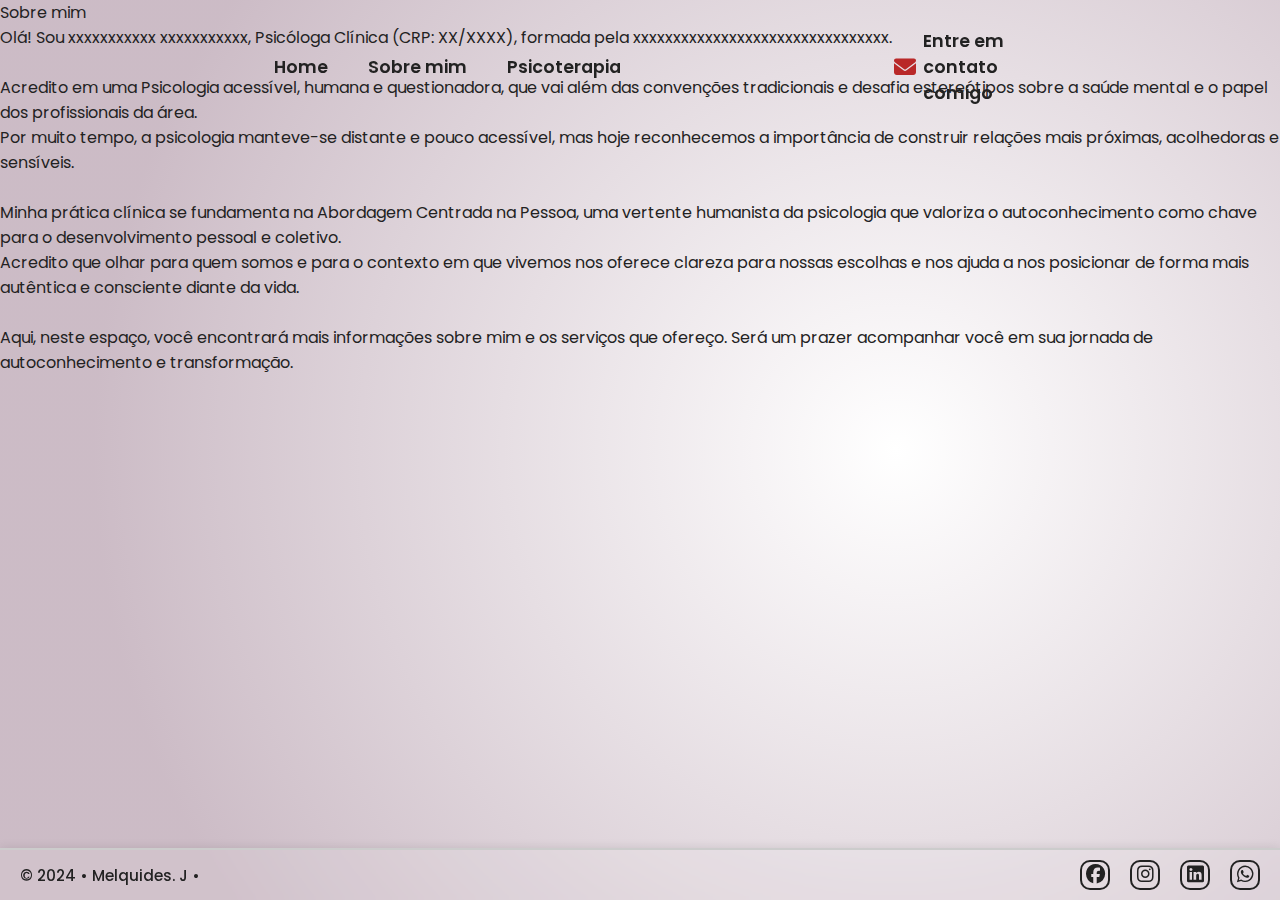
<file: SRC/pages/about-me.html>
<!DOCTYPE html>
<html lang="pt-BR">

<head>
    <meta charset="utf-8">
    <meta name="viewport" content="width=device-width, initial-scale=1">
      <meta name="description" content="Descubra sua abordagem humanista e como o autoconhecimento pode transformar sua vida.">
    <title>Sobre mim</title>
    <link rel="stylesheet" type="text/css" href="../style/style.css">
    <link rel="icon" href="Assets/favicons/favicon.png" type="image/png" sizes="32x32">
    <link rel="stylesheet" href="https://cdnjs.cloudflare.com/ajax/libs/font-awesome/6.2.0/css/all.min.css">
    <link rel="stylesheet" href="https://unpkg.com/boxicons@latest/css/boxicons.min.css">
</head>

<body>

    <header class="header" id="header">
        <div class="navbar">
            <a href="../../index.html">Home</a>
            <a href="./about-me.html">Sobre mim</a>
            <a href="./psychotherapy.html">Psicoterapia</a>
        </div>

        <div class="main">
            <a href="./contact.html" class="user main-items"><i class="fas fa-envelope cm-icon"></i>Entre em contato
                comigo</a>
            <!-- Ícone de menu -->
            <div class="main-items menu-icon-container" id="menu-icon-js">
                <div class="bx bx-menu" id="menu-icon"></div>
            </div>
        </div>
    </header>
    <div class="page">
        <main class=" psychotherapy-main"> 
            <div class=" psychotherapy-section"> 
                <div class="professional-summary"> 
                    <div class="ps-header  psychotherapy-header"> 
                        <div class="text">Sobre mim</div> 
                        <div class="header-line"></div> 
                    </div>
                    <div class="texts"> 
                        <p>
                            Olá! Sou xxxxxxxxxxx xxxxxxxxxxx, Psicóloga Clínica (CRP: XX/XXXX), formada pela
                            xxxxxxxxxxxxxxxxxxxxxxxxxxxxxxxx.<br>
                        </p><br>

                        <p>
                            Acredito em uma Psicologia acessível, humana e questionadora, que vai além das convenções
                            tradicionais e desafia estereótipos sobre a saúde mental e o papel dos profissionais da
                            área.<br>
                            Por muito tempo, a psicologia manteve-se distante e pouco acessível, mas hoje reconhecemos a
                            importância de construir relações mais próximas, acolhedoras e sensíveis.
                        </p><br>

                        <p>
                            Minha prática clínica se fundamenta na Abordagem Centrada na Pessoa, uma vertente humanista
                            da psicologia que valoriza o autoconhecimento como chave para o desenvolvimento pessoal e
                            coletivo.<br>
                            Acredito que olhar para quem somos e para o contexto em que vivemos nos oferece clareza para
                            nossas escolhas e nos ajuda a nos posicionar de forma mais autêntica e consciente diante da
                            vida.
                        </p><br>

                        <p>
                            Aqui, neste espaço, você encontrará mais informações sobre mim e os serviços que ofereço.
                            Será um prazer acompanhar você em sua jornada de autoconhecimento e transformação.
                        </p>
                    </div>
                </div>
            </div>
        </main>

        <footer class="footer"> 
            <div class="left">
                &copy; 2024 • Melquides. J • 
            </div>
            <div class="right"> 
        <div class="social">
            <a href="https://www.facebook.com/" target="_blank" aria-label="Facebook"> 
                <i class="fa-brands fa-facebook"></i>
            </a>
        </div> 
        <div class="social">
            <a href="https://www.instagram.com/" target="_blank" aria-label="Instagram"> 
                <i class="fa-brands fa-instagram"></i>
            </a>
        </div> 
        <div class="social">
            <a href="https://www.linkedin.com/" target="_blank" aria-label="LinkedIn"> 
                <i class="fa-brands fa-linkedin"></i>
            </a>
        </div> 
        <div class="social">
            <a href="" target="_blank" aria-label="WhatsApp"> 
                <i class="fa-brands fa-whatsapp"></i>
            </a>
        </div> 
    </div>
        </footer>
    </div>
        <!-- Elemento para fechamento do menu de toque -->
    <div class="nav-touch-close" id="nav-tc-js"></div>

    <!-- Link para o arquivo JavaScript externo -->
    <script type="text/javascript" src="../script/script.js"></script>



</body>

</html>
</file>
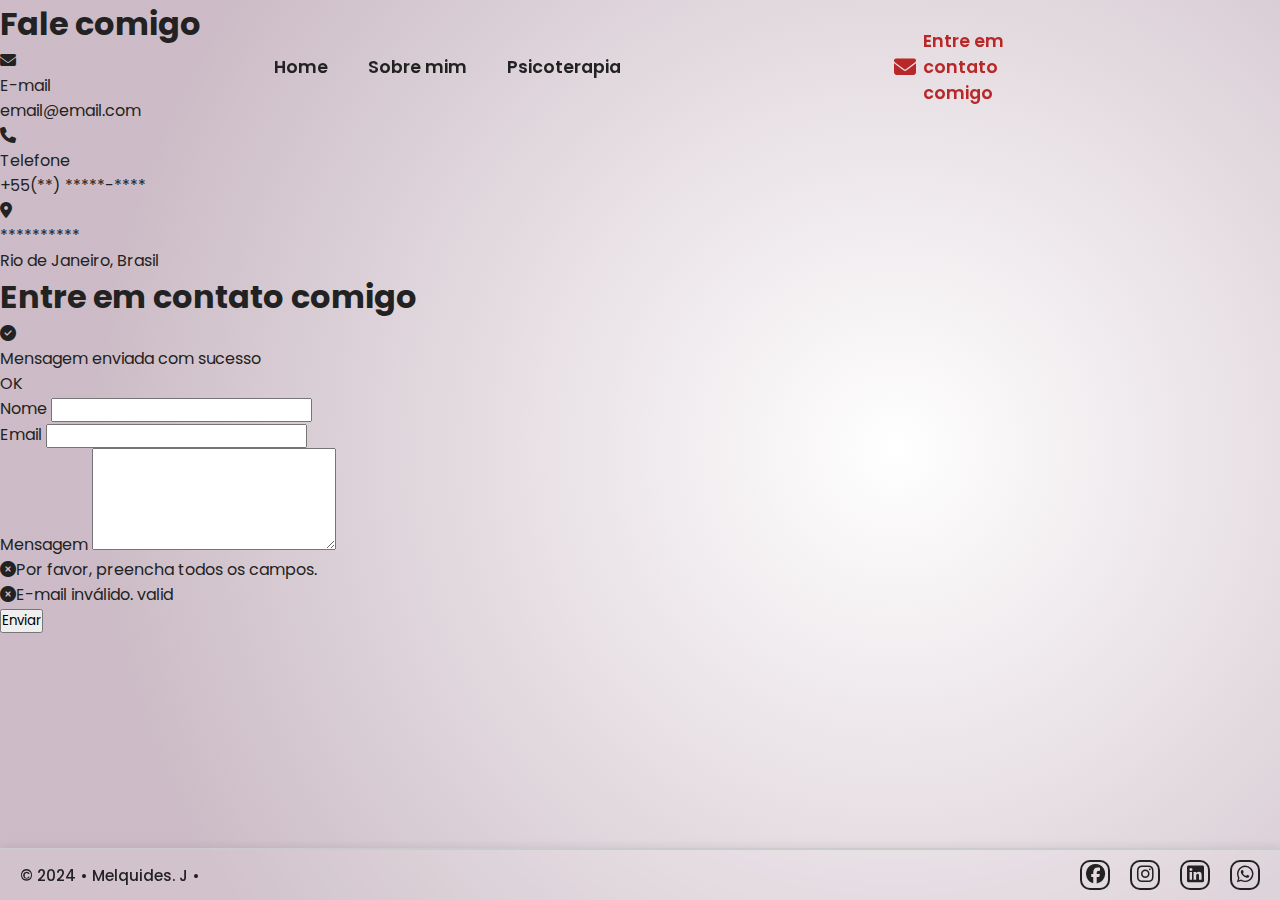
<file: SRC/pages/contact.html>
<!DOCTYPE html>
<html lang="pt-BR">

<head>

    <meta charset="utf-8">
    <meta name="viewport" content="width=device-width, initial-scale=1">
    <meta name="description" content="Entre em contato para agendar uma consulta ou tirar dúvidas sobre os serviços de psicologia.">
    <title>Contato</title>
    <link rel="stylesheet" type="text/css" href="../style/style.css">
    <link rel="icon" href="/Assets/favicons/favicon.png" type="image/png" sizes="32x32">
    <link rel="stylesheet" href="https://cdnjs.cloudflare.com/ajax/libs/font-awesome/6.2.0/css/all.min.css">
    <link rel="stylesheet" href="https://unpkg.com/boxicons@latest/css/boxicons.min.css">
</head>

<body>


    <header class="header" id="header">
        <div class="navbar">
            <a href="../../index.html">Home</a>
            <a href="./about-me.html">Sobre mim</a>
            <a href="./psychotherapy.html">Psicoterapia</a>
        </div>
        <div class="main">

            <a href="./contact.html" class="user main-items ativo"><i class="fas fa-envelope cm-icon"></i>Entre em
                contato comigo</a>

            <div class="main-items menu-icon-container" id="menu-icon-js">
                <div class="bx bx-menu" id="menu-icon"></div>
            </div>
        </div>
    </header>

    <div class="page">

        <main class=" contact-main">
            <div class=" contact-full">
                <div class=" contact-section">
                    <div class="cs-top mobile-show">
                        <h1>Fale comigo</h1>
                        <div class="border-line"></div>
                    </div>
    
                    <div class="cs-item email">
                        <div class="icon"><i class="fas fa-envelope"></i></div>
                        <div class="text">
                            <div class="placeHolder">E-mail</div>
                            <div class="info">email@email.com</div>
                        </div>
                    </div>
                    <div class="cs-item number">
                        <div class="icon"><i class="fas fa-phone"></i></div>
                        <div class="text">
                            <div class="placeHolder">Telefone</div>
                            <div class="info">+55(**) *****-****</div>
                        </div>
                    </div>
                    <div class="cs-item address">
                        <div class="icon"><i class="fas fa-map-marker-alt"></i></div>
                        <div class="text">
                            <div class="placeHolder">**********</div>
                            <div class="info">Rio de Janeiro, Brasil</div>
                        </div>
                    </div>
                </div>

                <section class=" contact-form">
                    <h1>Entre em contato comigo</h1>
                    <div class="border-line"></div>

                    <div class=" contact-submit-after">
                        <div class="box">
                            <i class="fa-solid fa-circle-check csa-icon"></i>
                            <div class="csa-text">Mensagem enviada com sucesso</div>
                            <div class="csa-ok">OK</div>
                        </div>
                    </div>

                    <form id=" contact-form" class="form-section" novalidate>
                        <div class="form-group name-section">
                            <label for="name">Nome</label>
                            <input type="text" id="name" name="name" required>
                        </div>
                        <div class="form-group">
                            <label for="email">Email</label>
                            <input type="email" id="email" name="email" required>
                        </div>
                        <div class="form-group">
                            <label for="message">Mensagem</label>
                            <textarea id="message" name="message" rows="5" required></textarea>
                        </div>
                        <!-- Mensagens de erro para validação -->
                        <div class="error"><i class="fa-solid fa-circle-xmark error-icon"></i>Por favor, preencha todos os campos.
                            </div>
                        <div class="email-error"><i class="fa-solid fa-circle-xmark error-icon"></i>E-mail inválido.
                            valid</div>
                        <button type="submit" id=" contact-submit" class=" contact-button">
                            <div class=" contact-load">
                                <div class="line"></div>
                                <div class="line"></div>
                                <div class="line"></div>
                            </div>
                            <div class="submit-text">
                                Enviar
                            </div>
                        </button>
                    </form>
                </section>
            </div>
        </main>
        <footer class="footer">
            <div class="left">
                &copy; 2024 • Melquides. J • 
            </div>
            <div class="right"> 
        <div class="social">
            <a href="https://www.facebook.com/" target="_blank" aria-label="Facebook"> 
                <i class="fa-brands fa-facebook"></i>
            </a>
        </div> 
        <div class="social">
            <a href="https://www.instagram.com/" target="_blank" aria-label="Instagram"> 
                <i class="fa-brands fa-instagram"></i>
            </a>
        </div> 
        <div class="social">
            <a href="https://www.linkedin.com/" target="_blank" aria-label="LinkedIn"> 
                <i class="fa-brands fa-linkedin"></i>
            </a>
        </div> 
        <div class="social">
            <a href="" target="_blank" aria-label="WhatsApp"> 
                <i class="fa-brands fa-whatsapp"></i>
            </a>
        </div> 
    </div>
        </footer>
    </div>

    <div class="nav-touch-close" id="nav-tc-js"></div>
    <script type="text/javascript" src="../script/script.js"></script>




    </script>

</body>

</html>
</file>
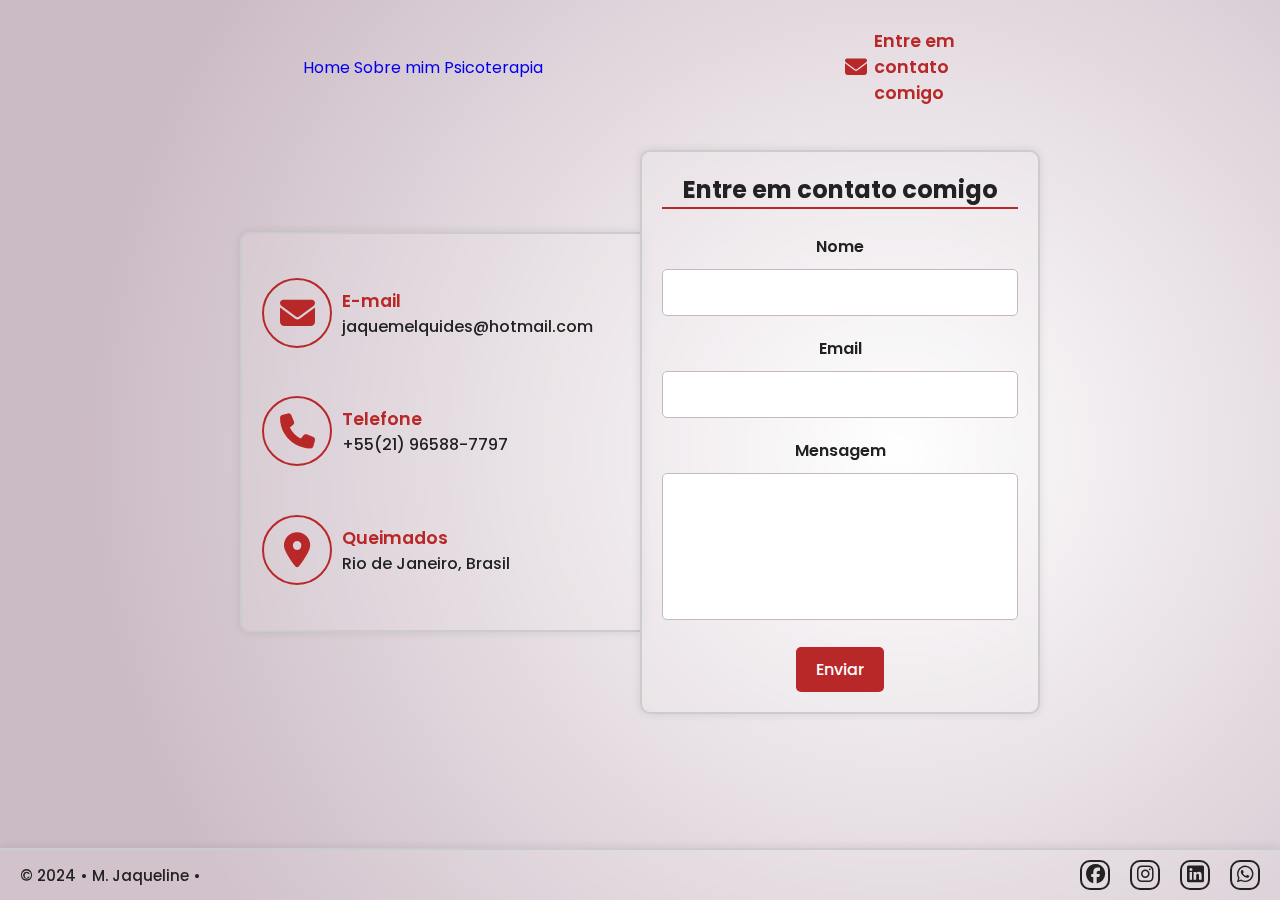
<file: SRC/pages/contato.html>
<!DOCTYPE html>
<html lang="pt-BR">

<head>

    <meta charset="utf-8">
    <meta name="viewport" content="width=device-width, initial-scale=1">
    <title>Contato</title>
    <link rel="stylesheet" type="text/css" href="../style/style.css">
    <link rel="icon" href="/Assets/favicons/favicon.png" type="image/png" sizes="32x32">
    <link rel="stylesheet" href="https://cdnjs.cloudflare.com/ajax/libs/font-awesome/6.2.0/css/all.min.css">
    <link rel="stylesheet" href="https://unpkg.com/boxicons@latest/css/boxicons.min.css">
</head>

<body>


    <header class="header" id="header">
        <div class="bar-nav">
            <a href="index.html">Home</a>
            <a href="./sobremim.html">Sobre mim</a>
            <a href="./psicoterapia.html">Psicoterapia</a>
        </div>

        <div class="main">

            <a href="./contato.html" class="user main-items ativo"><i class="fas fa-envelope cm-icon"></i>Entre em
                contato comigo</a>

            <div class="main-items menu-icon-container" id="menu-icon-js">
                <div class="bx bx-menu" id="menu-icon"></div>
            </div>
        </div>
    </header>

    <div class="page">

        <main class="contato-main">
            <div class="contato-full">
                <div class="contato-section">
                    <div class="cs-top mobile-show">
                        <h1>Fale comigo</h1>
                        <div class="border-line"></div>
                    </div>
    
                    <div class="cs-item email">
                        <div class="icon"><i class="fas fa-envelope"></i></div>
                        <div class="text">
                            <div class="placeHolder">E-mail</div>
                            <div class="info">jaquemelquides@hotmail.com</div>
                        </div>
                    </div>
                    <div class="cs-item number">
                        <div class="icon"><i class="fas fa-phone"></i></div>
                        <div class="text">
                            <div class="placeHolder">Telefone</div>
                            <div class="info">+55(21) 96588-7797</div>
                        </div>
                    </div>
                    <div class="cs-item address">
                        <div class="icon"><i class="fas fa-map-marker-alt"></i></div>
                        <div class="text">
                            <div class="placeHolder">Queimados</div>
                            <div class="info">Rio de Janeiro, Brasil</div>
                        </div>
                    </div>
                </div>

                <section class="contato-form">
                    <h1>Entre em contato comigo</h1>
                    <div class="border-line"></div>

                    <div class="contato-submit-after">
                        <div class="box">
                            <i class="fa-solid fa-circle-check csa-icon"></i>
                            <div class="csa-text">Mensagem enviada com sucesso</div>
                            <div class="csa-ok">OK</div>
                        </div>
                    </div>

                    <form id="contato-form" class="form-section" novalidate>
                        <div class="form-group name-section">
                            <label for="name">Nome</label>
                            <input type="text" id="name" name="name" required>
                        </div>
                        <div class="form-group">
                            <label for="email">Email</label>
                            <input type="email" id="email" name="email" required>
                        </div>
                        <div class="form-group">
                            <label for="message">Mensagem</label>
                            <textarea id="message" name="message" rows="5" required></textarea>
                        </div>
                        <!-- Mensagens de erro para validação -->
                        <div class="error"><i class="fa-solid fa-circle-xmark error-icon"></i>Por favor, preencha todos os campos.
                            </div>
                        <div class="email-error"><i class="fa-solid fa-circle-xmark error-icon"></i>E-mail inválido.
                            valid</div>
                        <button type="submit" id="contato-submit" class="contato-button">
                            <div class="contato-load">
                                <div class="line"></div>
                                <div class="line"></div>
                                <div class="line"></div>
                            </div>
                            <div class="submit-text">
                                Enviar
                            </div>
                        </button>
                    </form>
                </section>
            </div>
        </main>
        <footer class="footer">
            <div class="left">
                &copy; 2024 • M. Jaqueline • 
            </div>
            <div class="right">

                <div class="social"><a href="https://www.facebook.com/" target="_blank"><i
                            class="fa-brands fa-facebook"></i></a></div>
                <div class="social"><a href="https://www.instagram.com/" target="_blank"><i
                            class="fa-brands fa-instagram"></i></a></div>
                <div class="social"><a href="https://www.linkedin.com/" target="_blank"><i
                            class="fa-brands fa-linkedin"></i></a></div>
                <div class="social"><a href="" target="_blank"><i class="fa-brands fa-whatsapp"></i></a></div>
            </div>
        </footer>
    </div>

    <div class="nav-touch-close" id="nav-tc-js"></div>
    <script type="text/javascript" src="../script/script.js"></script>



    </script>

</body>

</html>
</file>
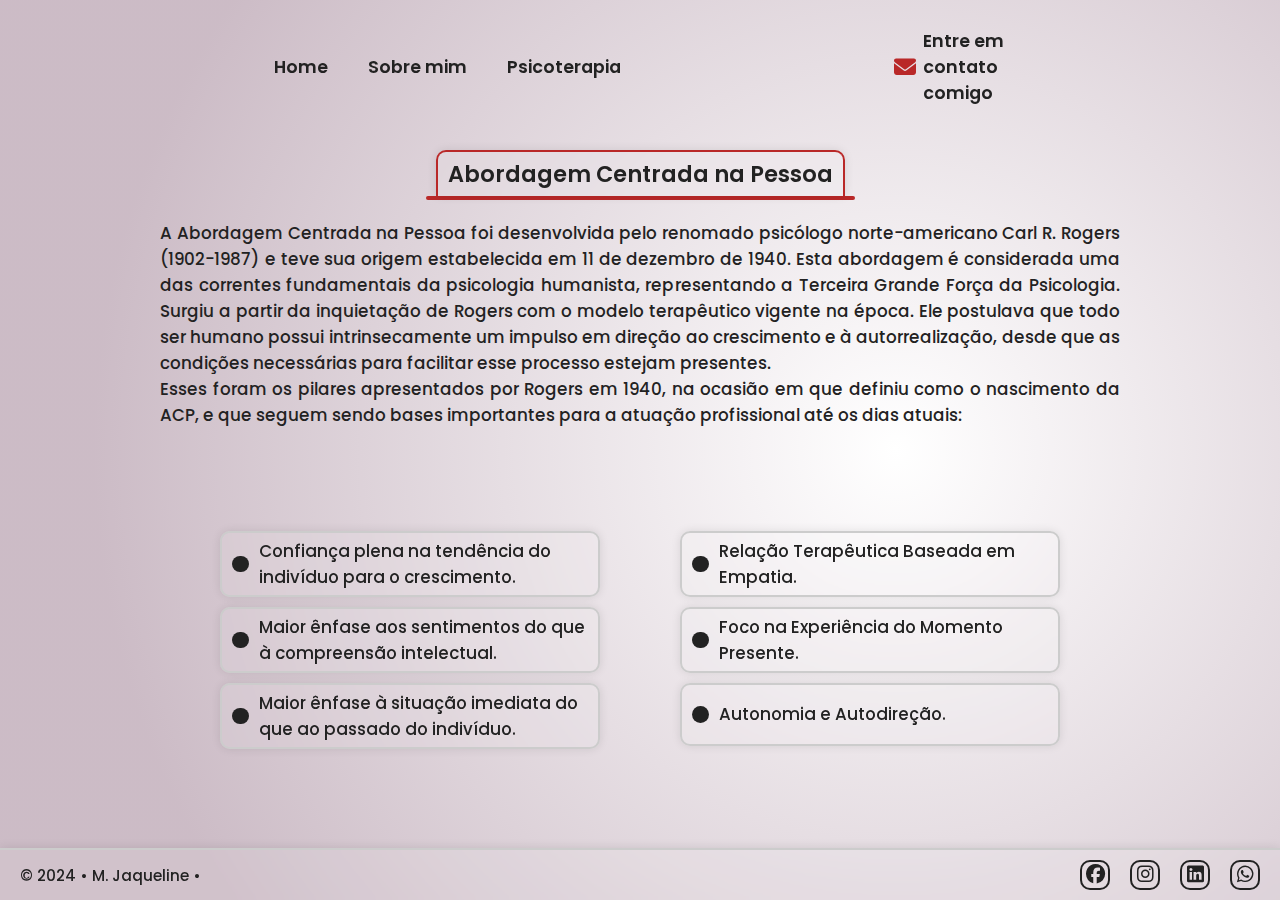
<file: SRC/pages/psicoterapia.html>
<!DOCTYPE html>
<html lang="pt-BR">

<head>
    <meta charset="utf-8">
    <meta name="viewport" content="width=device-width, initial-scale=1">
        <meta name="description" content="Explore os serviços de Psicoterapia oferecidos por M. Jaqueline, Psicóloga Clínica. Aprenda sobre as abordagens terapêuticas e como elas podem ajudar no seu processo de autoconhecimento.">
    <title>Psicoterapia</title>
    <meta name="description" content="Explore os serviços de psicoterapia oferecidos. Conheça as técnicas e abordagens utilizadas para promover o bem-estar emocional e mental.">
    <link rel="stylesheet" type="text/css" href="../style/style.css">
    <link rel="icon" href="Assets/favicons/favicon.png" type="image/png" sizes="32x32">
    <link rel="stylesheet" href="https://cdnjs.cloudflare.com/ajax/libs/font-awesome/6.2.0/css/all.min.css">
    <link rel="stylesheet" href="https://unpkg.com/boxicons@latest/css/boxicons.min.css">
</head>

<body>

    <header class="header" id="header">
        <div class="navbar">
            <a href="../../index.html">Home</a>
            <a href="./sobremim.html">Sobre mim</a>
            <a href="./psicoterapia.html">Psicoterapia</a>
        </div>

        <div class="main">
            <a href="./contato.html" class="user main-items"><i class="fas fa-envelope cm-icon"></i>Entre em contato
                comigo</a>
            <!-- Ícone de menu -->
            <div class="main-items menu-icon-container" id="menu-icon-js">
                <div class="bx bx-menu" id="menu-icon"></div>
            </div>
        </div>
    </header>

    <div class="page">
        <!-- Seção principal da página -->
        <main class="psicoterapia-main">
            <div class="psicoterapia-section">
                <div class="professional-summary">
                    <div class="ps-header psicoterapia-header">
                        <!-- Título da seção -->
                        <div class="text">Abordagem Centrada na Pessoa</div>
                        <div class="header-line"></div>
                    </div>
                    <div class="texts">
                        <p>
                            A Abordagem Centrada na Pessoa foi desenvolvida pelo renomado psicólogo norte-americano Carl
                            R. Rogers (1902-1987) e teve sua origem estabelecida em 11 de dezembro de 1940. Esta
                            abordagem é considerada uma das correntes fundamentais da psicologia humanista,
                            representando a Terceira Grande Força da Psicologia. Surgiu a partir da inquietação de
                            Rogers com o modelo terapêutico vigente na época. Ele postulava que todo ser humano possui
                            intrinsecamente um impulso em direção ao crescimento e à autorrealização, desde que as
                            condições necessárias para facilitar esse processo estejam presentes.
                        </p>
                        <p>
                            Esses foram os pilares apresentados por Rogers em 1940, na ocasião em que definiu
                            como o nascimento da ACP, e que seguem sendo bases importantes para a atuação profissional
                            até os dias atuais:
                        </p>
                    </div>
                </div>
                <div class="psicoterapia-goals">
                    <div class="cg-header psicoterapia-header">
                        <div class="header-line"></div>
                    </div>
                    <div class="goals">
                        <div class="goals-row short-term-goals">
                            <div class="goals-header">
                                <div class="header-line"></div>
                            </div>
                            <div class="texts">
                                <!-- Objetivos de curto prazo da abordagem -->
                                <div class="text-row">
                                    <div class="tr-icon"></div>Confiança plena na tendência do indivíduo para o
                                    crescimento.
                                </div>
                                <div class="text-row">
                                    <div class="tr-icon"></div>Maior ênfase aos sentimentos do que à compreensão
                                    intelectual.
                                </div>
                                <div class="text-row">
                                    <div class="tr-icon"></div>Maior ênfase à situação imediata do que ao passado do
                                    indivíduo.
                                </div>
                            </div>
                        </div>
                        <div class="goals-row long-term-goals">
                            <div class="goals-header">
                                <div class="header-line"></div>
                            </div>
                            <div class="texts">
                                <!-- Objetivos de longo prazo da abordagem -->
                                <div class="text-row">
                                    <div class="tr-icon"></div>Relação Terapêutica Baseada em Empatia.
                                </div>
                                <div class="text-row">
                                    <div class="tr-icon"></div>Foco na Experiência do Momento Presente.
                                </div>
                                <div class="text-row">
                                    <div class="tr-icon"></div>Autonomia e Autodireção.
                                </div>
                            </div>
                        </div>
                    </div>
                </div>
            </div>
        </main>
        <footer class="footer">
            <div class="left">
                &copy; 2024 • M. Jaqueline • 
            </div>
            <div class="right"> 
        <div class="social">
            <a href="https://www.facebook.com/" target="_blank" aria-label="Facebook"> 
                <i class="fa-brands fa-facebook"></i>
            </a>
        </div> 
        <div class="social">
            <a href="https://www.instagram.com/" target="_blank" aria-label="Instagram"> 
                <i class="fa-brands fa-instagram"></i>
            </a>
        </div> 
        <div class="social">
            <a href="https://www.linkedin.com/" target="_blank" aria-label="LinkedIn"> 
                <i class="fa-brands fa-linkedin"></i>
            </a>
        </div> 
        <div class="social">
            <a href="" target="_blank" aria-label="WhatsApp"> 
                <i class="fa-brands fa-whatsapp"></i>
            </a>
        </div> 
    </div>
        </footer>
    </div>

    <!-- Elemento para fechamento do menu de toque -->
    <div class="nav-touch-close" id="nav-tc-js"></div>

    <!-- Link para o arquivo JavaScript externo -->
    <script type="text/javascript" src="../script/script.js"></script>

</body>

</html>
</file>
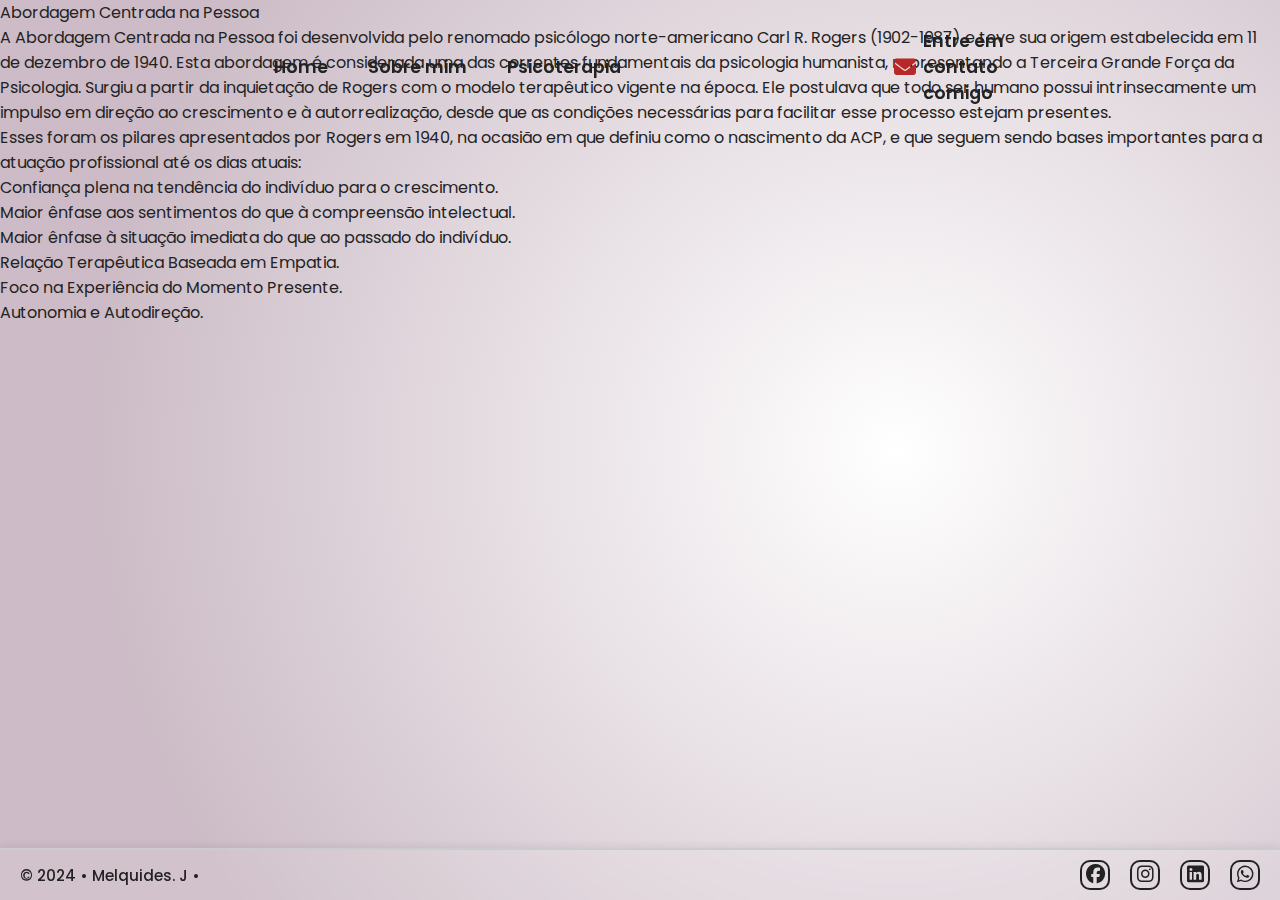
<file: SRC/pages/psychotherapy.html>
<!DOCTYPE html>
<html lang="pt-BR">

<head>
    <meta charset="utf-8">
    <meta name="viewport" content="width=device-width, initial-scale=1">
        <meta name="description" content="Explore os serviços de Psicoterapia oferecidos por M. Jaqueline, Psicóloga Clínica. Aprenda sobre as abordagens terapêuticas e como elas podem ajudar no seu processo de autoconhecimento.">
    <title>Psicoterapia</title>
    <meta name="description" content="Explore os serviços de psicoterapia oferecidos. Conheça as técnicas e abordagens utilizadas para promover o bem-estar emocional e mental.">
    <link rel="stylesheet" type="text/css" href="../style/style.css">
    <link rel="icon" href="Assets/favicons/favicon.png" type="image/png" sizes="32x32">
    <link rel="stylesheet" href="https://cdnjs.cloudflare.com/ajax/libs/font-awesome/6.2.0/css/all.min.css">
    <link rel="stylesheet" href="https://unpkg.com/boxicons@latest/css/boxicons.min.css">
</head>

<body>

    <header class="header" id="header">
        <div class="navbar">
            <a href="../../index.html">Home</a>
            <a href="./about-me.html">Sobre mim</a>
            <a href="./psychotherapy.html">Psicoterapia</a>
        </div>

        <div class="main">
            <a href="./contact.html" class="user main-items"><i class="fas fa-envelope cm-icon"></i>Entre em contato
                comigo</a>
            <!-- Ícone de menu -->
            <div class="main-items menu-icon-container" id="menu-icon-js">
                <div class="bx bx-menu" id="menu-icon"></div>
            </div>
        </div>
    </header>

    <div class="page">
        <!-- Seção principal da página -->
        <main class=" psychotherapy-main">
            <div class=" psychotherapy-section">
                <div class="professional-summary">
                    <div class="ps-header  psychotherapy-header">
                        <!-- Título da seção -->
                        <div class="text">Abordagem Centrada na Pessoa</div>
                        <div class="header-line"></div>
                    </div>
                    <div class="texts">
                        <p>
                            A Abordagem Centrada na Pessoa foi desenvolvida pelo renomado psicólogo norte-americano Carl
                            R. Rogers (1902-1987) e teve sua origem estabelecida em 11 de dezembro de 1940. Esta
                            abordagem é considerada uma das correntes fundamentais da psicologia humanista,
                            representando a Terceira Grande Força da Psicologia. Surgiu a partir da inquietação de
                            Rogers com o modelo terapêutico vigente na época. Ele postulava que todo ser humano possui
                            intrinsecamente um impulso em direção ao crescimento e à autorrealização, desde que as
                            condições necessárias para facilitar esse processo estejam presentes.
                        </p>
                        <p>
                            Esses foram os pilares apresentados por Rogers em 1940, na ocasião em que definiu
                            como o nascimento da ACP, e que seguem sendo bases importantes para a atuação profissional
                            até os dias atuais:
                        </p>
                    </div>
                </div>
                <div class=" psychotherapy-goals">
                    <div class="cg-header  psychotherapy-header">
                        <div class="header-line"></div>
                    </div>
                    <div class="goals">
                        <div class="goals-row short-term-goals">
                            <div class="goals-header">
                                <div class="header-line"></div>
                            </div>
                            <div class="texts">
                                <!-- Objetivos de curto prazo da abordagem -->
                                <div class="text-row">
                                    <div class="tr-icon"></div>Confiança plena na tendência do indivíduo para o
                                    crescimento.
                                </div>
                                <div class="text-row">
                                    <div class="tr-icon"></div>Maior ênfase aos sentimentos do que à compreensão
                                    intelectual.
                                </div>
                                <div class="text-row">
                                    <div class="tr-icon"></div>Maior ênfase à situação imediata do que ao passado do
                                    indivíduo.
                                </div>
                            </div>
                        </div>
                        <div class="goals-row long-term-goals">
                            <div class="goals-header">
                                <div class="header-line"></div>
                            </div>
                            <div class="texts">
                                <!-- Objetivos de longo prazo da abordagem -->
                                <div class="text-row">
                                    <div class="tr-icon"></div>Relação Terapêutica Baseada em Empatia.
                                </div>
                                <div class="text-row">
                                    <div class="tr-icon"></div>Foco na Experiência do Momento Presente.
                                </div>
                                <div class="text-row">
                                    <div class="tr-icon"></div>Autonomia e Autodireção.
                                </div>
                            </div>
                        </div>
                    </div>
                </div>
            </div>
        </main>
        <footer class="footer">
            <div class="left">
                &copy; 2024 • Melquides. J •  
            </div>
            <div class="right"> 
        <div class="social">
            <a href="https://www.facebook.com/" target="_blank" aria-label="Facebook"> 
                <i class="fa-brands fa-facebook"></i>
            </a>
        </div> 
        <div class="social">
            <a href="https://www.instagram.com/" target="_blank" aria-label="Instagram"> 
                <i class="fa-brands fa-instagram"></i>
            </a>
        </div> 
        <div class="social">
            <a href="https://www.linkedin.com/" target="_blank" aria-label="LinkedIn"> 
                <i class="fa-brands fa-linkedin"></i>
            </a>
        </div> 
        <div class="social">
            <a href="" target="_blank" aria-label="WhatsApp"> 
                <i class="fa-brands fa-whatsapp"></i>
            </a>
        </div> 
    </div>
        </footer>
    </div>

    <!-- Elemento para fechamento do menu de toque -->
    <div class="nav-touch-close" id="nav-tc-js"></div>

    <!-- Link para o arquivo JavaScript externo -->
    <script type="text/javascript" src="../script/script.js"></script>

</body>

</html>
</file>
<file: SRC/style/style.css>
@import url('https://fonts.googleapis.com/css2?family=Poppins:wght@300;400;500;600;700&display=swap');

* {
	padding: 0;
	margin: 0;
	box-sizing: border-box;
	font-family: 'Poppins', sans-serif;
	text-decoration: none;
	list-style: none;
}



:root {
	--bg-color: radial-gradient(circle at 70% 50%, rgb(255, 255, 255) 0%, rgba(196, 177, 189, 0.863) 80%);
	--text-color: #222222; 
	--main-color: rgb(185, 40, 40); 

}


body {
	min-height: 100vh;
	background: var(--bg-color);
	color: var(--text-color);
}

header {
	position: fixed;
	width: 100%;
	top: 0;
	right: 0;
	z-index: 117;
	display: flex;
	align-items: center;
	justify-content: space-evenly;
	background: transparent;
	/* padding: 28px 12%; */
	padding: 28px 0px;
	transition: all .50s ease;
}
header.scrolled {
	backdrop-filter: blur(4px);
}
.logo {
	display: flex;
	align-items: center;
}

.logo .main-icon {
	width: 0.7rem;
	height: 1.7rem;
	margin-right: 5px;
	background-color: var(--main-color);
	border-radius: 50px;
}

.logo span {
	color: var(--text-color);
	font-size: 1.7rem;
	font-weight: 600;
}

.navbar {
	display: flex;
}

.navbar a {
	position: relative;
	color: var(--text-color);
	font-size: 1.1rem;
	font-weight: 600;
	padding: 5px 0;
	margin: 0px 20px;
	transition: all .50s ease;
	display: flex;
	justify-content: center;
}

.navbar a::before {
	content: "";
	position: absolute;
	top: 0;
	width: 0px;
	height: 2px;
	border-radius: 10px;
	background-color: var(--text-color);
	transition: all 0.3s ease;
	opacity: 0;
}

.navbar a:hover::before {
	width: 100%;
	opacity: 1;
}

.navbar a:hover {
	color: var(--main-color);
	transform: scale(1.1);
}

.header .navbar a.ativo,
.header .main a.ativo {
	color: var(--main-color);
}


.header .main {
	display: flex;
	align-items: center;
}

.header .main a {
	width: 132.4417px;
	justify-content: right;
	color: var(--text-color);
	font-size: 1.1rem;
	font-weight: 600;
	transition: all .50s ease;
}

.header .main .user .cm-icon {
	font-size: 22px;
}

.user {
	display: flex;
	align-items: center;
}

.user i {
	color: var(--main-color);
	font-size: 28px;
	margin-right: 7px;
}

.main a:hover {
	color: var(--main-color);
}

#menu-icon {
	font-size: 35px;
	color: var(--text-color);
	cursor: pointer;
	z-index: 114;
	display: none;
}

.about {
	width: 100%;
	padding-top: 150px;
	min-width: 250px;
	display: flex;
	justify-content: center;
	align-items: center;
}

.about-content {
	max-width: 1000px;
	padding: 0px 20px;
	display: flex;
	justify-content: center;
	align-items: center;
	flex-direction: row;
}

.column.left {
	text-align: left;
	max-width: 70%;
}

.column.right {
	order: 1;
	width: fit-content;
	display: flex;
	align-items: center;
	justify-content: left;
}


.column.right img {
	max-width: 250px;
	margin-left: 50px;
	border-radius: 20px 100px 20px 20px;
	box-shadow: 0 0 10px rgba(0, 0, 0, 0.2);

}

.about .text {
	font-size: 2rem;
	font-weight: bold;
	color: var(--text-color);
}

.about .iAm {
	color: #b44ec8;
}

.about p {
	font-size: 1.2rem;
	font-weight: 500;
	margin-top: 20px;
	color: var(--text-color);
}

.about .buttons {
	margin-top: 20px;
	display: flex;
	column-gap: 20px;
}

.about a {
	display: inline-block;
	padding: 10px 20px;
	background-color: var(--main-color);
	color: #fff;
	text-decoration: none;
	border-radius: 5px;
	font-size: 1rem;
	font-weight: 500;
	transition: 0.3s;
}

.about a:hover {
	background-color: #a781a8;
}

.about .cm-button {
	color: var(--text-color);
	background-color: transparent;
	outline: 2px solid var(--main-color);
}

.about .cm-button:hover {
	color: rgb(191, 204, 207);
	outline: none;
}

.nav-touch-close {
	position: fixed;
	display: none;
	top: 0;
	width: 100%;
	height: 100%;
	background: rgba(255, 255, 255, 0.1);
	backdrop-filter: blur(4px);
	cursor: pointer;
	z-index: 100;
}

.nav-touch-close-open {
	display: block;
}

.nav-LR-TC {
	background: transparent;
	backdrop-filter: none;
}

@media (max-width: 1200px) {
	header {
		padding: 14px 2%;
		transition: .2s;
		justify-content: space-between;
	}

	.navbar a {
		padding: 5px 0;
		margin: 0px 20px;
	}
}

@media (max-width: 850px) {


	.about-content {
		display: block;
		padding: 0px;
		max-width: 100%;
		height: 100%;
	}

	.about-content .column.left {
		max-width: 100%;
		margin-left: 20px;
		margin-right: 20px;
		padding: 0px;
		text-align: center;
	}


	.about-content .column.left .text {
		margin-top: 20px;
		font-size: 1.8rem;
	}

	.about-content .column.left p {
		margin: 0px;
		font-size: 1.1rem;
		margin-top: 10px;
	}

	.about .about-content .buttons {
		display: block;
		margin: 0px;
	}

	.about-content .column.left a {
		margin: 0px;
		margin-top: 20px;
		margin-right: 10px;
		margin-left: 10px;

	}

	.about-content .column.right {
		width: 100%;
		display: flex;
		justify-content: center;
		align-items: center;
	}

	.about-content .column.right img {
		margin: 0px;
	}
}

@media (max-width: 1100px) {
	.main .main-items {
		margin-right: 12px;
	}

	.main .menu-icon-container {
		position: relative;
		margin-right: 5px;
		width: 30px;
		height: 30px;
		border-radius: 5px;
		/* background: grey; */
		border: 2px solid #ccc;
		box-shadow: 0 0 10px rgba(0, 0, 0, 0.1);
		background: rgba(255, 255, 255, 0.1);
		backdrop-filter: blur(4px);
		cursor: pointer;
		display: flex;
		justify-content: center;
		align-items: center;
		z-index: 113;
	}

	.header .main a {
		width: 132.6px;
	}

	#menu-icon {
		display: block;
	}

	.navbar {
		position: absolute;
		top: 100%;
		right: -100%;
		width: auto;
		height: auto;
		/* background: grey; */
		border: 2px solid #ccc;
		box-shadow: 0 0 10px rgba(0, 0, 0, 0.1);
		background: rgba(255, 255, 255, 0.1);
		backdrop-filter: blur(4px);
		display: flex;
		flex-direction: column;
		justify-content: flex-start;
		align-items: center;
		border-radius: 10px;
		transition: all .50s ease;
	}

	.navbar a {
		display: block;
		margin: 12px 0;
		padding: 0px 25px;
		transition: all .50s ease;
	}

	.navbar a:before,
	.navbar a:after {
		display: none;
	}

	.navbar a:hover {
		color: var(--text-color);
		transform: translateY(5px);
	}


	.navbar.open {
		right: 2%;
	}

}


.contato-main {
	width: 100%;
	padding-top: 150px;
	display: flex;
	align-items: center;
	justify-content: center;
}

.contato-main .contato-full {
	min-width: 570px;
	padding: 20px;
	padding-top: 0px;
	display: flex;
	align-items: center;
	justify-content: center;
}

.contato-main .mobile-show {
	position: absolute;
	visibility: hidden;
}

.contato-main .contato-section {
	width: 400px;
	min-width: 320px;
	color: var(--text-color);
	height: 400px;
	padding: 20px;
	position: relative;
	display: flex;
	flex-direction: column;
	justify-content: space-around;
	border-top: 2px solid #ccc;
	border-bottom: 2px solid #ccc;
	border-left: 2px solid #ccc;
	border-radius: 10px 0px 0px 10px;
	box-shadow: 0 0 10px rgba(0, 0, 0, 0.1);
	background: rgba(255, 255, 255, 0.1);
	backdrop-filter: blur(4px);
}

.contato-main .contato-section .cs-item {
	display: flex;
	align-items: center;
}

.contato-main .contato-section .text {
	width: 200px;
	display: flex;
	flex-direction: column;
}

.contato-main .contato-section .icon {
	width: 70px;
	height: 70px;
	border: 2.5px solid var(--main-color);
	border-radius: 100px;
	color: var(--main-color);
	font-size: 35px;
	display: flex;
	align-items: center;
	justify-content: center;
}

.contato-main .contato-section .placeHolder {
	width: fit-content;
	height: fit-content;
	display: flex;
	align-items: center;
	padding-left: 10px;
	font-size: 1.1rem;
	font-weight: 600;
	color: var(--main-color);
}

.contato-main .contato-section .info {
	width: fit-content;
	height: fit-content;
	padding-left: 10px;
	font-weight: 500;
}


.contato-main .contato-form {
	width: 400px;
	min-width: 250px;
	position: relative;
	text-align: center;
	padding: 20px;
	border: 2px solid #ccc;
	border-radius: 10px;
	color: var(--main-color);
	box-shadow: 0 0 10px rgba(0, 0, 0, 0.1);
	background: rgba(255, 255, 255, 0.1);
	backdrop-filter: blur(4px);
}

.contato-main .contato-section.csa-cs {
	border-right: 2px solid #ccc;
	border-radius: 10px;
}

.contato-main .contato-form.csa-cf {
	border-left: none;
	border-radius: 0px 10px 10px 0px;

}

.contato-main .contato-section .cs-top {
	width: 100%;
	padding-right: 15px;
	display: flex;
	flex-direction: column;
	align-items: center;
}

.contato-main .contato-section h1,
.contato-main .contato-form h1 {
	font-size: 1.5em;
	color: var(--text-color);
}

.contato-main .contato-section .border-line,
.contato-main .contato-form .border-line {
	width: 100%;
	height: 2px;
	background-color: var(--main-color);
}

.contato-main .contato-section .border-line {
	margin-bottom: 25px;
}

.contato-main .contato-form .contato-submit-after {
	padding: 30px 0px 10px 0px;
	display: none;
	justify-content: center;
	align-items: center;
}

.contato-main .contato-form .form-section.hide {
	display: none;
}

.contato-main .contato-form .contato-submit-after.show {
	display: flex;
}

.contato-main .contato-form .contato-submit-after .box {
	width: 335px;
	padding: 20px;
	border-radius: 10px;
	display: flex;
	flex-direction: column;
	justify-content: center;
	align-items: center;
	border: 2px solid #ccc;
	box-shadow: 0 0 10px rgba(0, 0, 0, 0.1);
	background: rgba(255, 255, 255, 0.1);
	backdrop-filter: blur(4px);

}

.contato-main .contato-form .contato-submit-after .csa-icon {
	font-size: 5rem;
	color: rgb(197, 142, 183);
	margin-bottom: 20px;
}

.contato-main .contato-form .contato-submit-after .csa-text {
	font-size: 1.2rem;
	color: var(--text-color);
	font-weight: 500;
	margin-bottom: 10px;
}

.contato-main .contato-form .contato-submit-after .csa-ok {
	width: fit-content;
	color: white;
	font-size: 1.1rem;
	font-weight: 500;
	padding: 2px 8px;
	border-radius: 5px;
	cursor: pointer;
	background-color: var(--main-color);
	transition: 0.3s;
}

.contato-main .contato-form .contato-submit-after .csa-ok:hover {
	background-color: #af85a2;
}

.contato-main .contato-form .name-section {
	margin-top: 25px;
}

.contato-main label {
	display: block;
	margin-bottom: 10px;
	color: var(--text-color);
	font-weight: 600;
}

.contato-main input[type="text"],
.contato-main input[type="email"],
.contato-main textarea {
	width: 100%;
	padding: 10px;
	margin-bottom: 20px;
	border: 1px solid #c5b8bf;
	border-radius: 5px;
	font-size: 16px;
	outline: none;
}


.contato-main textarea {
	resize: none;
	margin-bottom: 0px;
}

.contato-main .contato-form .email-error,
.contato-main .contato-form .error {
	width: fit-content;
	display: none;
	justify-content: center;
	align-items: center;
	font-size: 1.1rem;
	border: 2px solid var(--main-color);
	border-radius: 5px;
	padding: 5px;
	margin: 10px auto 0px auto;
}

.contato-main .contato-form .error-show {
	display: flex;
}

.contato-main .contato-form .error-icon {
	font-size: 1.4rem;
	margin-right: 5px;
}


.contato-main button[type="submit"] {
	background-color: var(--main-color);
	color: white;
	padding: 10px 20px;
	border: none;
	border-radius: 5px;
	margin-top: 20px;
	font-size: 1rem;
	font-weight: 500;
	cursor: pointer;
	transition: 0.3s;
}

.contato-main button[type="submit"]:hover {
	background-color: #4e54c8;
}

.contato-main .contato-form .contato-button .line {
	display: inline-block;
	width: 15px;
	height: 15px;
	border-radius: 15px;
	background-color: var(--main-color);
}

.contato-main .contato-form .contato-button.loading {
	height: 55px;
	width: 97.7px;
	background-color: gray;
}

.contato-main .contato-form .contato-load {
	display: none;
}

.contato-main .contato-form .contato-load.show {
	display: block;
}

.contato-main .contato-form .contato-button .submit-text.hide {
	display: none;
}

.contato-main .contato-form .contato-load .line:nth-last-child(1) {
	animation: loadingA 1.5s 1s infinite;
}

.contato-main .contato-form .contato-load .line:nth-last-child(2) {
	animation: loadingA 1.5s 0.5s infinite;
}

.contato-main .contato-form .contato-load .line:nth-last-child(3) {
	animation: loadingA 1.5s 0s infinite;
}


@media (max-width: 610px) {

	.contato-main {
		display: block;
	}

	.contato-main .contato-full {
		min-width: fit-content;
		display: block;
		padding: 0px;
	}

	.contato-main .mobile-show {
		position: relative;
		visibility: visible;
	}

	.contato-main .contato-full .contato-section {
		width: 85%;
		min-width: 300px;
		height: fit-content;
		padding: 20px 0px 25px 15px;
		margin-right: auto;
		margin-left: auto;
		border-right: 2px solid #ccc;
		border-radius: 10px;
	}

	.contato-main .contato-section .cs-item {
		margin-bottom: 35px;
	}

	.contato-main .contato-section .cs-item.address {
		margin-bottom: 0px;
	}

	.contato-main .contato-section .icon {
		width: 50px;
		height: 50px;
		font-size: 25px;
	}

	.contato-main .contato-full .contato-form {
		margin-top: 25px;
		width: 85%;
		min-width: 300px;
		border-left: 2px solid #ccc;
		margin-right: auto;
		margin-left: auto;
		border-radius: 10px;
	}

	.contato-main .contato-form .contato-submit-after .box {
		width: auto;
	}


	.contato-main .contato-form .border-line {
		height: 2px;
	}

}

.sobremim-main {
	width: 100%;
	/* height: fit-content; */
	padding-top: 95px;
	display: flex;
	justify-content: center;
	align-items: center;
}

.sobremim-main .sobremim-section {
	width: 1000px;
}
.sobremim-main .sobremim-section sobremim-header {
	width: fit-content;
	margin-left: auto;
	margin-right: auto;
}

sobremim-main .sobremim-section .sobremim-header .text {
	font-size: 1.4rem;
	font-weight: 600;
	padding: 5px 10px;
	margin-left: 10px;
	margin-right: 10px;
	border: 2px solid var(--main-color);
	border-bottom: 0px;
	border-radius: 10px 10px 0px 0px;
	box-shadow: 0 0 10px rgba(0, 0, 0, 0.1);
	background: rgba(255, 255, 255, 0.1);
	backdrop-filter: blur(4px);
} 
.sobremim-main .sobremim-section .header {
	display: flex;
	flex-direction: column;
	justify-content: center;
	align-items: center;
	margin-bottom: 40px;
}

.sobremim-main .sobremim-section .header .text {
	font-size: 1.5rem;
	font-weight: 600;
}

.sobremim-main .sobremim-section .header .border-line {
	width: 140px;
	height: 4px;
	border-radius: 100px;
	background-color: var(--main-color);
}

.sobremim-main .sobremim-section .sobremim {
	display: flex;
	flex-direction: row;
	justify-content: space-around;
	flex-wrap: wrap;
	row-gap: 50px;
}

.sobremim-main .sobremim-section .sobremim .sobremim-group-row {
	width: 400px;
	border: 2px solid #ccc;
	border-radius: 10px;
	margin-left: 20px;
	margin-right: 20px;
	padding: 20px 10px 10px 10px;
	box-shadow: 0 0 10px rgba(0, 0, 0, 0.1);
	background: rgba(255, 255, 255, 0.1);
	backdrop-filter: blur(4px);
}

@media (max-width: 700px) {
	.sobremim-main .sobremim-section .sobremim .sobremim-group-row {
		width: 85%;
		min-width: 250px;
	}
}

.sobremim-main .sobremim-section .sobremim .sobremim-group-row .sobremim-group-header {
	width: fit-content;
	font-size: 1.35rem;
	font-weight: 600;
	color: var(--text-color);
	margin-left: auto;
	margin-right: auto;
}

.sobremim-main .sobremim-section .sobremim-group-row .border-line {
	width: 100%;
	height: 4px;
	border-radius: 100px;
	background-color: var(--main-color);
	margin-top: 5px;
	margin-bottom: 25px;
}

.sobremim-main .sobremim-section .sobremim-group-row .skill {

	margin-bottom: 25px;
	display: flex;
	flex-direction: row;
}

.sobremim-main .sobremim-section .sobremim-group-row .skill-block {
	width: 100%;
	padding-left: 10px;
}

.sobremim-main .sobremim-section .sobremim-group-row .icon {
	display: flex;
	justify-content: center;
	align-items: center;
}

.sobremim-main .sobremim-section .sobremim-group-row .icon-img {
	width: 55px;
	aspect-ratio: 1;
	display: flex;
	justify-content: center;
	align-items: center;
	font-size: 30px;
	color: var(--text-color);
	border: 3px solid var(--main-color);
	border-radius: 25%;
}

.sobremim-main .sobremim-section .sobremim-group-row .progress-block {
	width: fit-content;
	height: fit-content;
	padding: 0px 5px;
	border-radius: 50px;
	margin-top: 5px;
	margin-left: 50%;
	transform: translate(-20px, 0px);
	background-color: var(--main-color);
	color: white;
	font-size: 0.8em;
}

.sobremim-main .sobremim-section .sobremim-group-row .progress-bar {
	width: 100%;
	height: 7px;
	margin-top: 5px;
	background: gray;
	border-radius: 20px;
}

.sobremim-main .sobremim-section .sobremim-group-row .progress-per {
	width: 50%;
	height: 7px;
	border-radius: 20px;
	background-color: var(--main-color);
}

.sobremim-main .sobremim-section .sobremim-group-row .block-header {
	color: var(--text-color);
	font-weight: 600;
}

.sobremim-main .sobremim-section .sobremim-group-row .block-section {
	font-size: 0.85rem;
	font-weight: 600;
}

.sobremim-main .sobremim-section .sobremim-group-row .html .progress-block {
	margin-left: 70%;
}

.sobremim-main .sobremim-section .sobremim-group-row .html .progress-per {
	width: 70%;
}

.sobremim-main .sobremim-section .sobremim-group-row .css .progress-block {
	margin-left: 60%;
}

.sobremim-main .sobremim-section .sobremim-group-row .css .progress-per {
	width: 60%;
}

.sobremim-main .sobremim-section .sobremim-group-row .js .progress-block {
	margin-left: 50%;
}

.sobremim-main .sobremim-section .sobremim-group-row .js .progress-per {
	width: 50%;
}

.sobremim-main .sobremim-section .sobremim-group-row .python .progress-block {
	margin-left: 55%;
}

.sobremim-main .sobremim-section .sobremim-group-row .python .progress-per {
	width: 55%;
}

.sobremim-main .sobremim-section .sobremim-group-row .communication .progress-block {
	margin-left: 85%;
}

.sobremim-main .sobremim-section .sobremim-group-row .communication .progress-per {
	width: 85%;
}

.sobremim-main .sobremim-section .sobremim-group-row .team-work .progress-block {
	margin-left: 70%;
}

.sobremim-main .sobremim-section .sobremim-group-row .team-work .progress-per {
	width: 70%;
}

.sobremim-main .sobremim-section .sobremim-group-row .management .progress-block {
	margin-left: 65%;
}

.sobremim-main .sobremim-section .sobremim-group-row .management .progress-per {
	width: 65%;
}

.sobremim-main .sobremim-section .sobremim-group-row .creativity .progress-block {
	margin-left: 80%;
}

.sobremim-main .sobremim-section .sobremim-group-row .creativity .progress-per {
	width: 80%;
}



.psicoterapia-main {
	width: 100%;
	padding-top: 150px;
	display: flex;
	justify-content: center;
	align-items: center;
}

.psicoterapia-main .psicoterapia-section {
	max-width: 1000px;
	padding: 0px 20px;
}

.psicoterapia-main .psicoterapia-section .psicoterapia-header {
	width: fit-content;
	margin-left: auto;
	margin-right: auto;
}

.psicoterapia-main .psicoterapia-section .psicoterapia-header .text {
	font-size: 1.4rem;
	font-weight: 600;
	padding: 5px 10px;
	margin-left: 10px;
	margin-right: 10px;
	border: 2px solid var(--main-color);
	border-bottom: 0px;
	border-radius: 10px 10px 0px 0px;
	box-shadow: 0 0 10px rgba(0, 0, 0, 0.1);
	background: rgba(255, 255, 255, 0.1);
	backdrop-filter: blur(4px);
}

.psicoterapia-main .psicoterapia-section .header-line {
	width: 100%;
	height: 4px;
	background-color: var(--main-color);
	border-radius: 20px;
}

.psicoterapia-main .psicoterapia-section .professional-summary .texts {
	margin-top: 20px;
	font-size: 1.05rem;
	font-weight: 500;
	text-align: justify;
}

.psicoterapia-main .psicoterapia-section .psicoterapia-goals {
	margin-top: 50px;
}

.psicoterapia-main .psicoterapia-section .psicoterapia-goals .goals {
	margin-top: 25px;
	display: flex;
	justify-content: space-evenly;
	flex-direction: row;
	flex-wrap: wrap;
	row-gap: 40px;
	column-gap: 20px;
}

.psicoterapia-main .psicoterapia-section .psicoterapia-goals .goals-row {
	width: 100%;
	max-width: 380px;
	min-width: 250px;
	box-sizing: content-box;
	display: flex;
	flex-direction: column;
	align-items: center;
}
.psicoterapia-main .psicoterapia-section .psicoterapia-goals .goals-row .goals-header {
	width: fit-content;
	display: flex;
	align-items: center;
	flex-direction: column;
}

.psicoterapia-main .psicoterapia-section .psicoterapia-goals .goals-row .header-line {
	width: 100%;
	height: 4px;
	border-radius: 20px;
	background-color: var(--main-color);
}

.psicoterapia-main .psicoterapia-section .psicoterapia-goals .goals-row .goals-header .text {
	font-size: 1.2rem;
	font-weight: 600;
	margin-left: 10px;
	margin-right: 10px;
}

.psicoterapia-main .psicoterapia-section .psicoterapia-goals .goals-row .texts {
	margin-top: 20px;
	display: flex;
	flex-direction: column;
	row-gap: 10px;
}

.psicoterapia-main .psicoterapia-section .psicoterapia-goals .goals-row .text-row {
	min-height: 62.8px;
	font-size: 1.05rem;
	font-weight: 500;
	padding-top: 5px;
	padding-bottom: 5px;
	padding-left: 10px;
	padding-right: 10px;
	border: 2px solid #ccc;
	border-radius: 10px;
	box-shadow: 0 0 10px rgba(0, 0, 0, 0.1);
	background: rgba(255, 255, 255, 0.1);
	backdrop-filter: blur(4px);
	display: flex;
	align-items: center;
}

.psicoterapia-main .psicoterapia-section .psicoterapia-goals .goals-row .text-row .tr-icon {
	margin-right: 10px;
	min-width: 16.8px;
	min-height: 16.8px;
	border-radius: 50%;
	background-color: var(--text-color);
}




.page {
	height: 100vh;
	display: flex;
	flex-direction: column;
	justify-content: space-between;
	row-gap: 50px;
}

.footer {
	width: 100%;
	display: flex;
	align-items: center;
	justify-content: space-between;
	flex-direction: row;
	column-gap: 10px;
	padding: 10px 20px;
	border-top: 2px solid #ccc;
	background-color: var(--main-color);
	box-shadow: 0 0 10px rgba(0, 0, 0, 0.1);
	background: rgba(255, 255, 255, 0.1);
	backdrop-filter: blur(4px);
}

.footer .left {
	font-size: 0.95rem;
	font-weight: 500;
	text-align: center;
}

.footer .right {
	display: flex;
	flex-direction: row;
	column-gap: 20px;
}

.footer .right .social {
	width: 30px;
	height: 30px;
	border: 2px solid var(--text-color);
	border-radius: 10px;
	font-size: 1.2rem;
	transition: 0.3s;
}

.footer .right .social a {
	color: var(--text-color);
	transition: 0.3s;
	width: 100%;
	height: 100%;
	display: flex;
	justify-content: center;
	align-items: center;
	border-radius: 10px;
}

.footer .right .social:hover {
	color: var(--main-color);
	border: 2px solid var(--main-color);
}

.footer .right .social:hover a {
	color: var(--main-color);
}

@media (max-width: 700px) {
	.footer {
		flex-direction: column;
		row-gap: 10px;
	}
}
</file>
